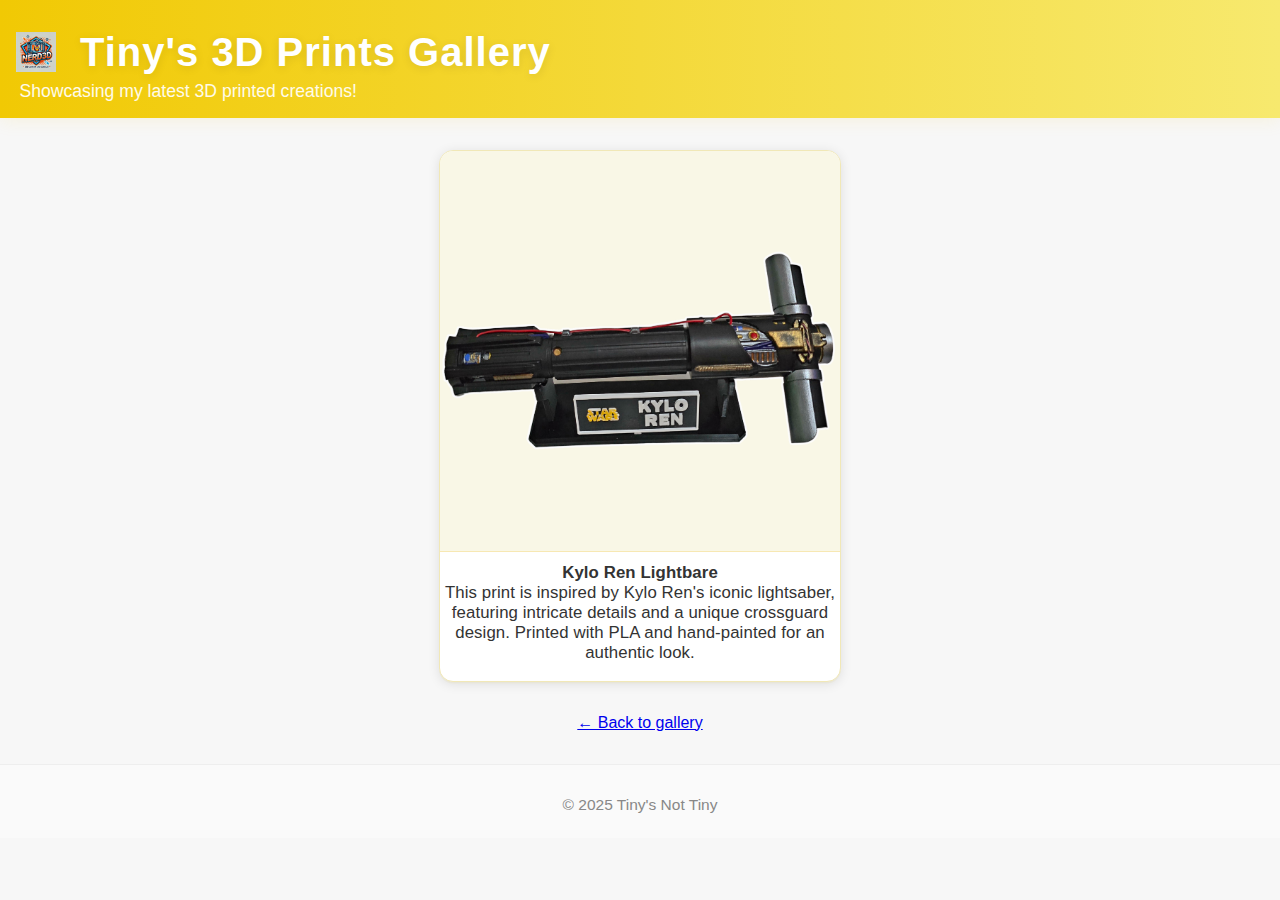
<file: 20241220_000930.html>
<!DOCTYPE html>
<html lang="en">
<head>
    <meta charset="UTF-8">
    <meta name="viewport" content="width=device-width, initial-scale=1.0">
    <title>Kylo Ren Lightbare – Tiny's 3D Prints</title>
    <link rel="stylesheet" href="style.css">
</head>
<body>
    <header class="site-header">
        <div class="header-content">
            <img src="images/Nerd3D_Logo.png" alt="Nerd3D logo" class="site-logo">
            <h1 class="site-title">Tiny's 3D Prints Gallery</h1>
        </div>
        <p>Showcasing my latest 3D printed creations!</p>
    </header>
    <main>
        <div class="gallery-item" style="max-width:400px;margin:2em auto;">
            <img src="images/20241220_000930.png" alt="Kylo Ren Lightbare Print">
            <p><strong>Kylo Ren Lightbare</strong><br>This print is inspired by Kylo Ren's iconic lightsaber, featuring intricate details and a unique crossguard design. Printed with PLA and hand-painted for an authentic look.</p>
        </div>
        <p style="text-align:center;"><a href="index.html">&larr; Back to gallery</a></p>
    </main>
    <footer>
        <p>&copy; 2025 Tiny's Not Tiny</p>
    </footer>
</body>
</html>
</file>
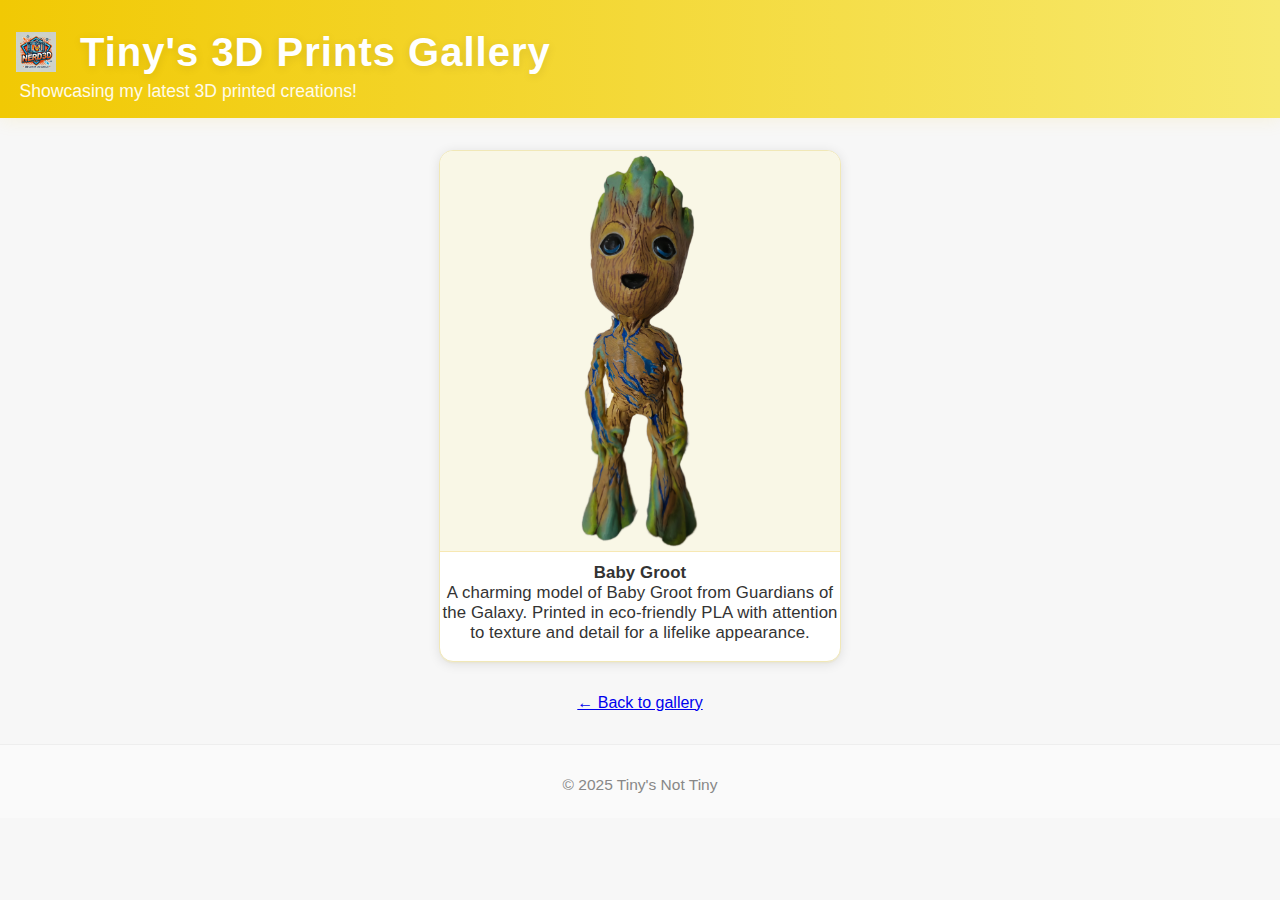
<file: 20250120_215501.html>
<!DOCTYPE html>
<html lang="en">
<head>
    <meta charset="UTF-8">
    <meta name="viewport" content="width=device-width, initial-scale=1.0">
    <title>Baby Groot – Tiny's 3D Prints</title>
    <link rel="stylesheet" href="style.css">
</head>
<body>
    <header class="site-header">
        <div class="header-content">
            <img src="images/Nerd3D_Logo.png" alt="Nerd3D logo" class="site-logo">
            <h1 class="site-title">Tiny's 3D Prints Gallery</h1>
        </div>
        <p>Showcasing my latest 3D printed creations!</p>
    </header>
    <main>
        <div class="gallery-item" style="max-width:400px;margin:2em auto;">
            <img src="images/20250120_215501.png" alt="Baby Groot Print">
            <p><strong>Baby Groot</strong><br>A charming model of Baby Groot from Guardians of the Galaxy. Printed in eco-friendly PLA with attention to texture and detail for a lifelike appearance.</p>
        </div>
        <p style="text-align:center;"><a href="index.html">&larr; Back to gallery</a></p>
    </main>
    <footer>
        <p>&copy; 2025 Tiny's Not Tiny</p>
    </footer>
</body>
</html>
</file>
<file: style.css>
body {
    font-family: Arial, sans-serif;
    background: #f7f7f7;
    margin: 0;
    padding: 0;
}

header.site-header {
    background: linear-gradient(90deg, #f1c904 0%, #f7e96e 100%);
    color: #fff;
    padding: 2rem 1rem 1rem 1rem;
    box-shadow: 0 4px 16px rgba(241, 201, 4, 0.09);
    position: relative;
    overflow: hidden;
}

.header-content {
    display: flex;
    align-items: center;
    gap: 1.5rem;
}

.site-logo {
    height: 2.5em;
    width: auto;
    display: block;
    margin: 0;
}

.site-title {
    font-family: 'Fredoka', Arial, sans-serif;
    font-size: 2.5em;
    margin: 0;
    color: #fff;
    font-weight: bold;
    line-height: 1;
    letter-spacing: 1px;
    text-shadow: 0 2px 10px rgba(0,0,0,0.10);
}

header.site-header p {
    margin: 0.5em 0 0 0.2em;
    font-size: 1.1em;
    color: #fffbe9;
}

main {
    max-width: 1100px;
    margin: 2rem auto;
    padding: 0 1rem;
}

.gallery {
    display: grid;
    grid-template-columns: repeat(4, 1fr);
    gap: 1.3rem;
    justify-items: center;
    align-items: stretch;
    margin: 2rem 0;
}

.gallery-item {
    background: #fff;
    border-radius: 14px;
    box-shadow: 0 2px 12px rgba(0,0,0,0.10), 0 1.5px 0.5px rgba(241,201,4,0.06);
    border: 1.5px solid #f1e8b7;
    overflow: hidden;
    width: 100%;
    max-width: 180px;
    text-align: center;
    transition: transform 0.22s cubic-bezier(0.4,0.2,0.2,1), box-shadow 0.22s, border-color 0.22s;
    margin: 0 auto;
    display: flex;
    flex-direction: column;
}

.gallery-item img {
    width: 100%;
    aspect-ratio: 1 / 1;
    object-fit: contain;
    background: #f9f7e6;
    transition: filter 0.22s, box-shadow 0.22s;
    border-bottom: 1px solid #f7e8b3;
}

.gallery-item p {
    margin: 0;
    padding: 0.7rem 0 1.1rem 0;
    color: #333;
    font-size: 1.05rem;
    letter-spacing: 0.1px;
    font-family: 'Fredoka', Arial, sans-serif;
}

.gallery-item:hover, .gallery-item:focus-within {
    transform: scale(1.045);
    box-shadow: 0 6px 28px 0 rgba(241,201,4,0.17), 0 2px 10px rgba(0,0,0,0.13);
    border: 1.5px solid #ffe066;
    z-index: 2;
}

.gallery-item:hover img, .gallery-item:focus-within img {
    filter: brightness(1.08) drop-shadow(0 0 12px #f1c90455);
}

footer {
    text-align: center;
    color: #888;
    padding: 1rem 0 0.5rem 0;
    background: #fafafa;
    font-size: 0.97rem;
    border-top: 1px solid #eee;
}

.footer-icon {
    margin-left: 0.35em;
    text-decoration: none;
    vertical-align: middle;
    transition: opacity 0.18s;
    opacity: 0.6;
}
.footer-icon:hover,
.footer-icon:focus {
    opacity: 1;
}

/* Responsive: 2 columns on small screens, 1 on very small */
@media (max-width: 900px) {
    .gallery {
        grid-template-columns: repeat(2, 1fr);
    }
}
@media (max-width: 500px) {
    .gallery {
        grid-template-columns: 1fr;
    }
}
</file>
